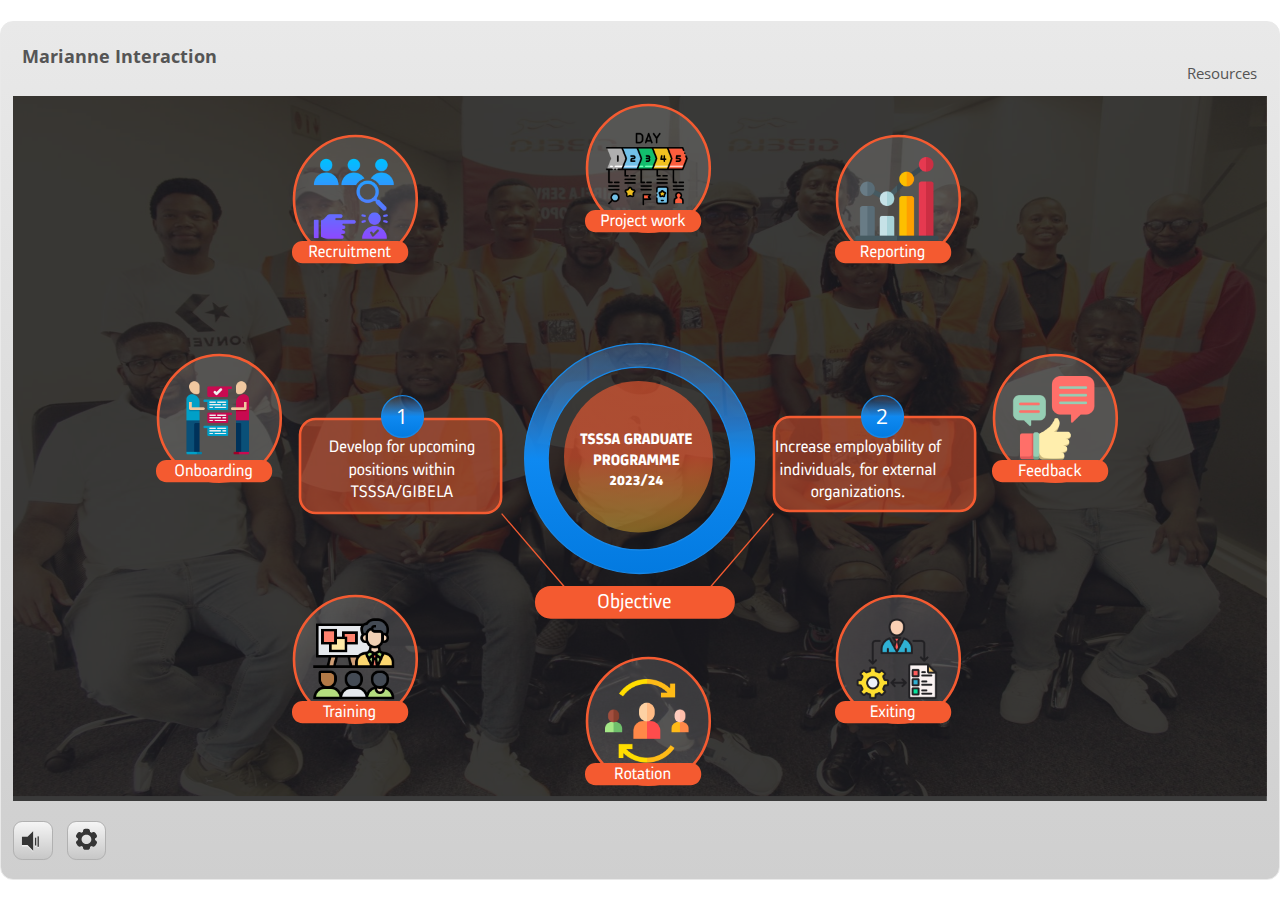
<file: index.html>
﻿<!doctype html>
<html lang="en-US">
<head>
  <meta charset="utf-8">
  <!-- Created using Storyline 3 - http://www.articulate.com  -->
  <!-- version: 3.20.30234.0 -->
  <title>Marianne Interaction</title>
  <meta http-equiv="x-ua-compatible" content="IE=edge"/>
  <meta name="viewport" content="width=device-width,initial-scale=1,user-scalable=no,shrink-to-fit=no,minimal-ui"/>
  <meta name="apple-mobile-web-app-capable" content="yes"/>
  <style>
    html, body { height: 100%; padding: 0; margin: 0 }
    #app { height: 100%; width: 100%; }
  </style>

  <script>
    window.DS = {};
    window.globals = {
      DATA_PATH_BASE: '',
      HAS_FRAME: true,
      HAS_SLIDE: true,

      lmsPresent: false,
      tinCanPresent: false,
      cmi5Present: false,
      aoSupport: false,
      scale: 'show all',
      captureRc: false,
      browserSize: 'optimal',
      bgColor: '#FFFFFF',
      features: '',
      themeName: 'classic',
      preloaderColor: '#FFFFFF',
      suppressAnalytics: false,
      productChannel: 'perpetual',
      publishSource: 'storyline',
      aid: '',
      cid: '6bf23abb-3124-4fa3-b50d-6418bf25091f',
      playerVersion: '3.20.30234.0',
      publishTimestamp: '2024-03-14T12:06:38.4533329Z',
      maxIosVideoElements: 10,
      connectionSettings: { },

      
      parseParams: function(qs) {
        if (window.globals.parsedParams != null) {
          return window.globals.parsedParams;
        }
        qs = (qs || window.location.search.substr(1)).split('+').join(' ');
        var params = {},
            tokens,
            re = /[?&]?([^=]+)=([^&]*)/g;

        while (tokens = re.exec(qs)) {
          params[decodeURIComponent(tokens[1]).trim()] =
            decodeURIComponent(tokens[2]).trim();
        }
        window.globals.parsedParams = params;
        return params;
      }

    };
  </script>
  <script>
    var isIe11 = ('ActiveXObject' in window || window.MSBlobBuilder != null)
      && window.msCrypto != null && !window.ActiveXObject;
    if (isIe11) {
      window.globals.unsupportedBrowser = true;
      document.write(atob('[base64]'));
    }
  </script>
  
  <script>window.THREE = { };</script>
  
</head>
<body style="background: #FFFFFF" class="cs-HTML theme-classic">
  <!-- 360 -->
  <script>!function(){var e,i=/iPhone/i,o=/iPod/i,n=/iPad/i,t=/\biOS-universal(?:.+)Mac\b/i,r=/\bAndroid(?:.+)Mobile\b/i,a=/Android/i,d=/(?:SD4930UR|\bSilk(?:.+)Mobile\b)/i,p=/Silk/i,l=/Windows Phone/i,u=/\bWindows(?:.+)ARM\b/i,b=/BlackBerry/i,s=/BB10/i,c=/Opera Mini/i,f=/\b(CriOS|Chrome)(?:.+)Mobile/i,h=/Mobile(?:.+)Firefox\b/i,v=function(e){return void 0!==e&&"MacIntel"===e.platform&&"number"==typeof e.maxTouchPoints&&e.maxTouchPoints>1&&"undefined"==typeof MSStream};e=function(e){var m={userAgent:"",platform:"",maxTouchPoints:0};e||"undefined"==typeof navigator?"string"==typeof e?m.userAgent=e:e&&e.userAgent&&(m={userAgent:e.userAgent,platform:e.platform,maxTouchPoints:e.maxTouchPoints||0}):m={userAgent:navigator.userAgent,platform:navigator.platform,maxTouchPoints:navigator.maxTouchPoints||0};var g=m.userAgent,y=g.split("[FBAN");void 0!==y[1]&&(g=y[0]),void 0!==(y=g.split("Twitter"))[1]&&(g=y[0]);var A=function(e){return function(i){return i.test(e)}}(g),w={apple:{phone:A(i)&&!A(l),ipod:A(o),tablet:!A(i)&&(A(n)||v(m))&&!A(l),universal:A(t),device:(A(i)||A(o)||A(n)||A(t)||v(m))&&!A(l)},amazon:{phone:A(d),tablet:!A(d)&&A(p),device:A(d)||A(p)},android:{phone:!A(l)&&A(d)||!A(l)&&A(r),tablet:!A(l)&&!A(d)&&!A(r)&&(A(p)||A(a)),device:!A(l)&&(A(d)||A(p)||A(r)||A(a))||A(/\bokhttp\b/i)},windows:{phone:A(l),tablet:A(u),device:A(l)||A(u)},other:{blackberry:A(b),blackberry10:A(s),opera:A(c),firefox:A(h),chrome:A(f),device:A(b)||A(s)||A(c)||A(h)||A(f)},any:!1,phone:!1,tablet:!1};return w.any=w.apple.device||w.android.device||w.windows.device||w.other.device,w.phone=w.apple.phone||w.android.phone||w.windows.phone,w.tablet=w.apple.tablet||w.android.tablet||w.windows.tablet,w}(),"object"==typeof exports&&"undefined"!=typeof module?module.exports=e:"function"==typeof define&&define.amd?define((function(){return e})):this.isMobile=e}();
    window.isMobile.apple.tablet = window.isMobile.apple.tablet ||
      (navigator.platform === 'MacIntel' && navigator.maxTouchPoints > 1);
    window.isMobile.apple.device = window.isMobile.apple.device || window.isMobile.apple.tablet;
    window.isMobile.tablet = window.isMobile.tablet || window.isMobile.apple.tablet;
    window.isMobile.any = window.isMobile.any || window.isMobile.apple.tablet;
  </script>

  <div id="focus-sink" tabindex="-1"></div>

  <div id="preso"></div>
  <script>
    (function() {

      var classTypes = [ 'desktop', 'mobile', 'phone', 'tablet' ];

      var addDeviceClasses = function(prefix, testObj) {
        var curr, i;
        for (i = 0; i < classTypes.length; i++) {
          curr = classTypes[i];
          if (testObj[curr]) {
            document.body.classList.add(prefix + curr);
          }
        }
      };

      var params = window.globals.parseParams(),
          isDevicePreview = params.devicepreview === '1',
          isPhoneOverride = params.deviceType === 'phone' || (isDevicePreview && params.phone == '1'),
          isTabletOverride = (params.deviceType === 'tablet' || isDevicePreview) && !isPhoneOverride,
          isMobileOverride = isPhoneOverride || isTabletOverride;

      var deviceView = {
        desktop: !window.isMobile.any && !isMobileOverride,
        mobile: window.isMobile.any || isMobileOverride,
        phone: isPhoneOverride || (window.isMobile.phone && !isTabletOverride),
        tablet: isTabletOverride || window.isMobile.tablet
      };

      window.globals.deviceView = deviceView;
      window.isMobile.desktop = !window.isMobile.any;
      window.isMobile.mobile = window.isMobile.any;

      addDeviceClasses('view-', deviceView);

    })();
  </script>
  
  <script src='story_content/user.js' type=text/javascript></script>
  <div class="slide-loader"></div>

  <script>
    if (window.globals.deviceView.isMobile) { var doc = document, loader = doc.body.querySelector('.slide-loader'); [ 1, 2, 3 ].forEach(function(n) { var d = doc.createElement('div'); d.style.backgroundColor = window.globals.preloaderColor; d.classList.add('mobile-loader-dot'); d.classList.add('dot' + n); loader.appendChild(d); }); }
  </script>

  <div class="mobile-load-title-overlay" style="display: none">
    <div class="mobile-load-title">Marianne Interaction</div>
  </div>

  <div class="mobile-chrome-warning"></div>

  
<style>
  .warn-connection-dialog {
    display: none;
    background: transparent;
    pointer-events: none;
    position: fixed;
    left: 0;
    top: 0;
    width: 100%;
    height: 100%;
    z-index: 999;
  }

  .warn-connection-content {
    border-radius: 4px;
    background: white;
    border: 1px solid #E7E7E7;
    color: #333333;
    box-shadow: 0 2px 4px rgba(0, 0, 0, 0.25);
    transition: all 150ms ease-out;
    position: absolute;
    white-space: nowrap;
  }

  .view-phone.is-landscape .warn-connection-content {
    left: 23px;
    bottom: 23px;
  }

  .view-tablet.is-landscape .warn-connection-content {
    left: 50%;
    top: 20px;
    transform: translateX(-50%);
  }

  .is-portrait .warn-connection-content {
    transform: translate(-50%, calc(-100% - 15px));
  }

  .warn-connection-content p {
    display: inline-block;
    margin: 0 8px 0 0;
    line-height: 33px;
    font-size: 11px;
  }

  .warn-connection-content svg {
    position: relative;
    vertical-align: middle;
    margin: 0 2px 2px 8px;
  }

  .view-desktop .warn-connection-content {
    left: 1.5em;
    bottom: 1.5em;
  }

  .view-desktop .warn-connection-content p {
    font-size: 1.1em;
  }

  .is-offline .warn-connection-dialog {
    display: block;
  }

  .is-offline .cs-panel * {
    pointer-events: none !important;
  }

  .is-offline .cs-panel {
    pointer-events: all !important;
  }

  .is-offline #nav-controls * {
    pointer-events: none !important;
  }

  .is-offline #nav-controls {
    pointer-events: all !important;
  }
</style>

<div class="warn-connection-dialog">
  <div class="warn-connection-content">
    <svg width="17" height="15" viewBox="0 0 17 15" xmlns="http://www.w3.org/2000/svg">
      <path fill="#8F0000" stroke="white" d="M16.07,12.98 L15.88,12.23 L9.51,1.21 C8.97,0.26,7.6,0.26,7.06,1.21 L0.69,12.23 C0.15,13.16,0.81,14.36,1.91,14.36 H14.65 C15.47,14.36,16.05,13.7,16.07,12.98 Z"/>
      <path fill="white" stroke="white" d="M8.58,5.5 C8.35,5.28,8.5,5.35,8.21,5.32 C8.09,5.35,7.97,5.49,7.96,5.67 C7.97,5.79,7.98,5.92,7.98,6.04 L7.98,6.04 C7.99,6.17,8,6.31,8.01,6.43 L8.01,6.44 C8.03,6.92,8.06,7.41,8.09,7.9 L8.09,7.9 C8.12,8.39,8.14,8.88,8.17,9.37 C8.17,9.39,8.18,9.42,8.2,9.44 C8.23,9.46,8.25,9.47,8.28,9.47 C8.31,9.47,8.34,9.46,8.35,9.44 C8.37,9.43,8.38,9.4,8.39,9.35 L8.39,9.34 C8.39,9.24,8.4,9.15,8.4,9.05 L8.4,9.05 C8.41,8.96,8.41,8.86,8.42,8.75 C8.43,8.44,8.45,8.12,8.47,7.81 L8.47,7.81 C8.49,7.49,8.51,7.18,8.53,6.87 C8.55,6.46,8.56,6.05,8.59,5.64 L8.6,5.62 C8.6,5.57,8.59,5.53,8.58,5.5 L8.21,5.32 Z"/>
      <circle fill="white" stroke="white" cx="8.3" cy="11.35" r="0.3"/>
    </svg>
    <p>You are offline. Trying to reconnect...</p>
  </div>
</div>

<script>
  (function() {
    window.DS.connection = {
      warningShown: false,
      assets: {},
      loadingAssetGroup: false,
      retryDelay: 500
    };

    // @TODO this is POC code and can be cleaned up a bit more if we move forward
    // with the feature



    // The `window.globals.features` variable must be set in `webpack.dev.config` when testing locally - it is not enough
    // to have it in the data - but it must be set there as well.
    var useConnectionMessages = window.AbortController != null &&
      window.location.protocol != 'file:' &&
      window.globals.features.indexOf('ConnectionMessages') != -1;

    window.DS.connection.useConnectionMessages = useConnectionMessages

    var assetCount = 0;
    var checkLoadedId;
    var connectionSettings = window.globals.connectionSettings;

    if (useConnectionMessages && connectionSettings != null) {
      var contentEl = document.querySelector('.warn-connection-content');
      var messageEl = contentEl.querySelector('p')

      if (connectionSettings.useDarkTheme) {
        contentEl.style.borderColor = '#BABBBA';
        contentEl.style.backgroundColor = '#282828';
        contentEl.style.color = '#FFFFFF';
      }

      if (connectionSettings.message != null) {
        messageEl.textContent = window.decodeURIComponent(connectionSettings.message);
      }
    }

    function checkAssetsReady() {
      for (var i in DS.connection.assets) {
        if (!DS.connection.assets[i].success) {
          return false;
        }
      }
      return true;
    }

    function stopAssetGroup() {
      if (!useConnectionMessages) { return; }

      assetCount = 0;

      DS.connection.oldAssetGroup = DS.connection.assets;
      DS.connection.assets = {};
      DS.connection.loadingAssetGroup = false;
      clearInterval(checkLoadedId);
    }

    function startAssetGroup() {
      if (!useConnectionMessages) { return; }
      var ticks = 0;
      clearInterval(checkLoadedId);
      checkLoadedId = setInterval(function() {
        var loaded = 0;
        if (assetCount === 0 && loaded === 0) {
          clearInterval(checkLoadedId);
          return;
        }

        for (var i in DS.connection.assets) {
          if (DS.connection.assets[i].success) {
            loaded++;
          }
        }

        if (assetCount === loaded && checkAssetsReady()) {
          for (var i in DS.connection.assets) {
            if (DS.connection.assets[i].action) {
              DS.connection.assets[i].action();
            }
          }
          hideWarning();
          stopAssetGroup();
        }
      }, 100)
    }

    function requiredAsset(url, action, retry, type) {
      if (!useConnectionMessages) { return; }
      if (DS.connection.assets[url]) { return; }

      DS.connection.assets[url] = {
        success: false, action: action, retry: retry, type: type
      };
      assetCount = Object.keys(DS.connection.assets).length;
      if (!DS.connection.loadingAssetGroup) {
        startAssetGroup();
      }
      DS.connection.loadingAssetGroup = true;
    }

    function assetLoaded(url) {
      if (!useConnectionMessages) { return; }
      if (DS.connection.assets[url]) {
        DS.connection.assets[url].success = true;
      }
    }

    function assetFailed(url) {
      if (!useConnectionMessages) { return; }
      if (!DS.connection.assets[url]) {
        if (/\.js$/.test(url)) {
          setTimeout(function() {
            if (DS.connection.lastSlideLoaded != null) {
              DS.connection.lastSlideLoaded();
            }
          }, DS.connection.retryDelay);
        }
        return;
      }
      if (!DS.connection.warningShown) { showWarning(); }
      if (DS.connection.assets[url].retry) {
        setTimeout(function() {
          if (!DS.connection.assets[url].success) {
            DS.connection.assets[url].retry()
          }
        }, DS.connection.retryDelay);
      }
    }

    function hideWarning() {
      document.body.classList.remove('is-offline');
      DS.connection.warningShown = false;
    }
    DS.connection.hideWarning = hideWarning

    function showWarning(btn) {
      document.body.classList.add('is-offline')
      DS.connection.warningShown = true;
      updateWarningPosition();
    }

    function updateWarningPosition() {
      if (!DS.connection.warningShown) {
        return;
      }

      var isPortrait = document.body.classList.contains('is-portrait');
      var warningEl = document.querySelector('.warn-connection-content');

      if (isPortrait) {
        var slide = document.querySelector('.primary-slide');
        var slideRect = slide.getBoundingClientRect();

        warningEl.style.top = `${slideRect.top}px`
        warningEl.style.left = `${slideRect.left + slideRect.width / 2}px`
      } else {
        warningEl.style.top = null;
        warningEl.style.left = null;
      }

      window.requestAnimationFrame(updateWarningPosition);
    }

    // these will all be noops if the feature flag isn't set in
    // the data and `window.globals.features`
    DS.connection.requiredAsset = requiredAsset;
    DS.connection.assetLoaded = assetLoaded;
    DS.connection.assetFailed = assetFailed;
    DS.connection.stopAssetGroup = stopAssetGroup;
    DS.connection.startAssetGroup = startAssetGroup;
  })();
</script>


  <script>
    
    if (window.autoSpider && window.vInterfaceObject) {
      document.querySelector('.mobile-load-title-overlay').style.display = 'none';
    }
  </script>

  

  <link rel="stylesheet" href="html5/data/css/output.min.css" data-noprefix/>
</body>
<script src="html5/lib/scripts/bootstrapper.min.js"></script>
</html>
</file>
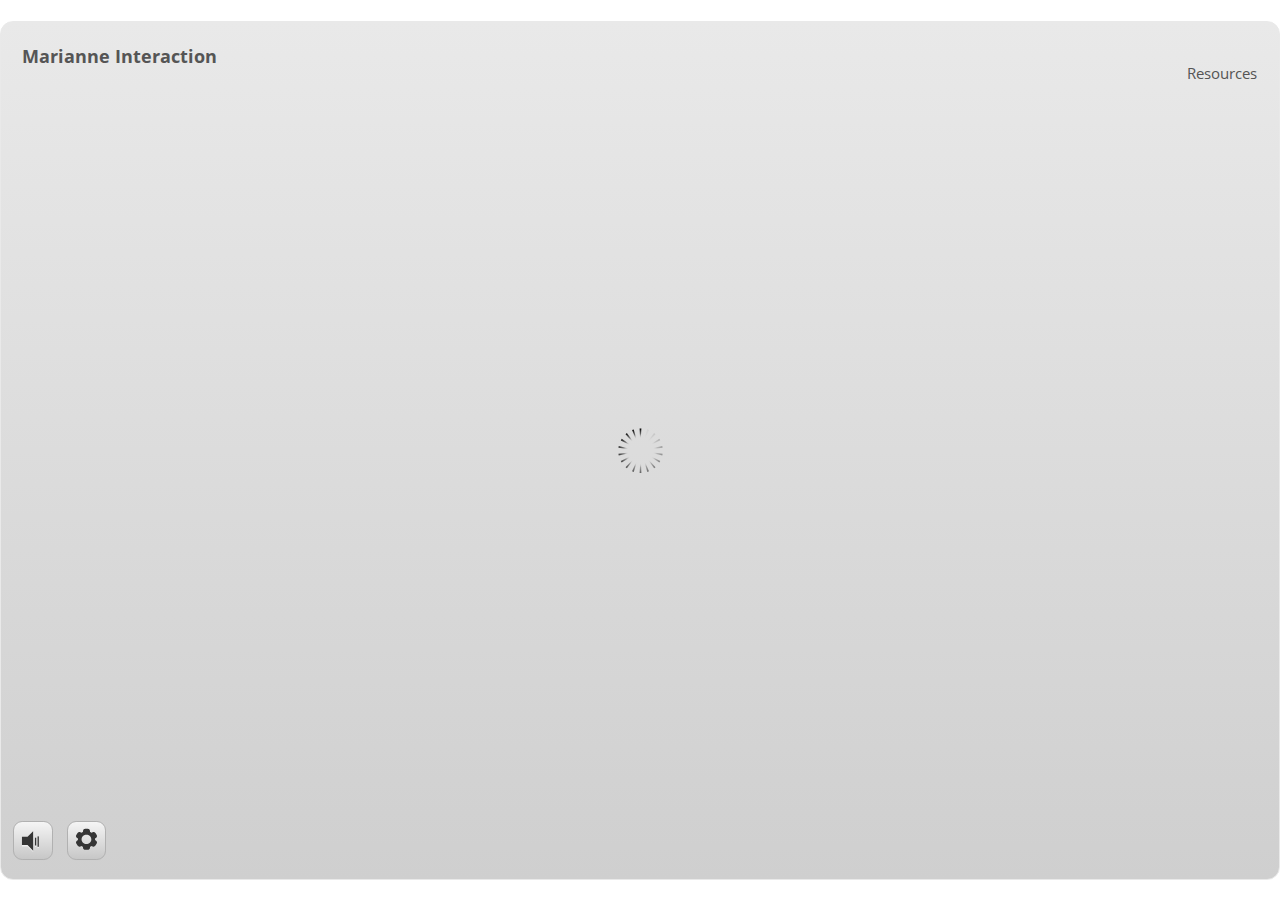
<file: index_lms.html>
<!doctype html>
<html lang="en-US">
<head>
  <meta charset="utf-8">
  <!-- Created using Storyline 3 - http://www.articulate.com  -->
  <!-- version: 3.20.30234.0 -->
  <title>Marianne Interaction</title>
  <meta http-equiv="x-ua-compatible" content="IE=edge"/>
  <meta name="viewport" content="width=device-width,initial-scale=1,user-scalable=no,shrink-to-fit=no,minimal-ui"/>
  <meta name="apple-mobile-web-app-capable" content="yes"/>
  <style>
    html, body { height: 100%; padding: 0; margin: 0 }
    #app { height: 100%; width: 100%; }
  </style>

  <script>
    window.DS = {};
    window.globals = {
      DATA_PATH_BASE: '',
      HAS_FRAME: true,
      HAS_SLIDE: true,

      lmsPresent: true,
      tinCanPresent: false,
      cmi5Present: false,
      aoSupport: false,
      scale: 'show all',
      captureRc: false,
      browserSize: 'optimal',
      bgColor: '#FFFFFF',
      features: '',
      themeName: 'classic',
      preloaderColor: '#FFFFFF',
      suppressAnalytics: false,
      productChannel: 'perpetual',
      publishSource: 'storyline',
      aid: '',
      cid: '6bf23abb-3124-4fa3-b50d-6418bf25091f',
      playerVersion: '3.20.30234.0',
      publishTimestamp: '2024-03-14T12:06:38.6152563Z',
      maxIosVideoElements: 10,
      connectionSettings: { },

      
      parseParams: function(qs) {
        if (window.globals.parsedParams != null) {
          return window.globals.parsedParams;
        }
        qs = (qs || window.location.search.substr(1)).split('+').join(' ');
        var params = {},
            tokens,
            re = /[?&]?([^=]+)=([^&]*)/g;

        while (tokens = re.exec(qs)) {
          params[decodeURIComponent(tokens[1]).trim()] =
            decodeURIComponent(tokens[2]).trim();
        }
        window.globals.parsedParams = params;
        return params;
      }

    };
  </script>
  <script>
    var isIe11 = ('ActiveXObject' in window || window.MSBlobBuilder != null)
      && window.msCrypto != null && !window.ActiveXObject;
    if (isIe11) {
      window.globals.unsupportedBrowser = true;
      document.write(atob('[base64]'));
    }
  </script>
  <script src="lms/scormdriver.js" charset="utf-8"></script>
  <script>window.THREE = { };</script>
  
</head>
<body style="background: #FFFFFF" class="cs-HTML theme-classic">
  <!-- 360 -->
  <script>!function(){var e,i=/iPhone/i,o=/iPod/i,n=/iPad/i,t=/\biOS-universal(?:.+)Mac\b/i,r=/\bAndroid(?:.+)Mobile\b/i,a=/Android/i,d=/(?:SD4930UR|\bSilk(?:.+)Mobile\b)/i,p=/Silk/i,l=/Windows Phone/i,u=/\bWindows(?:.+)ARM\b/i,b=/BlackBerry/i,s=/BB10/i,c=/Opera Mini/i,f=/\b(CriOS|Chrome)(?:.+)Mobile/i,h=/Mobile(?:.+)Firefox\b/i,v=function(e){return void 0!==e&&"MacIntel"===e.platform&&"number"==typeof e.maxTouchPoints&&e.maxTouchPoints>1&&"undefined"==typeof MSStream};e=function(e){var m={userAgent:"",platform:"",maxTouchPoints:0};e||"undefined"==typeof navigator?"string"==typeof e?m.userAgent=e:e&&e.userAgent&&(m={userAgent:e.userAgent,platform:e.platform,maxTouchPoints:e.maxTouchPoints||0}):m={userAgent:navigator.userAgent,platform:navigator.platform,maxTouchPoints:navigator.maxTouchPoints||0};var g=m.userAgent,y=g.split("[FBAN");void 0!==y[1]&&(g=y[0]),void 0!==(y=g.split("Twitter"))[1]&&(g=y[0]);var A=function(e){return function(i){return i.test(e)}}(g),w={apple:{phone:A(i)&&!A(l),ipod:A(o),tablet:!A(i)&&(A(n)||v(m))&&!A(l),universal:A(t),device:(A(i)||A(o)||A(n)||A(t)||v(m))&&!A(l)},amazon:{phone:A(d),tablet:!A(d)&&A(p),device:A(d)||A(p)},android:{phone:!A(l)&&A(d)||!A(l)&&A(r),tablet:!A(l)&&!A(d)&&!A(r)&&(A(p)||A(a)),device:!A(l)&&(A(d)||A(p)||A(r)||A(a))||A(/\bokhttp\b/i)},windows:{phone:A(l),tablet:A(u),device:A(l)||A(u)},other:{blackberry:A(b),blackberry10:A(s),opera:A(c),firefox:A(h),chrome:A(f),device:A(b)||A(s)||A(c)||A(h)||A(f)},any:!1,phone:!1,tablet:!1};return w.any=w.apple.device||w.android.device||w.windows.device||w.other.device,w.phone=w.apple.phone||w.android.phone||w.windows.phone,w.tablet=w.apple.tablet||w.android.tablet||w.windows.tablet,w}(),"object"==typeof exports&&"undefined"!=typeof module?module.exports=e:"function"==typeof define&&define.amd?define((function(){return e})):this.isMobile=e}();
    window.isMobile.apple.tablet = window.isMobile.apple.tablet ||
      (navigator.platform === 'MacIntel' && navigator.maxTouchPoints > 1);
    window.isMobile.apple.device = window.isMobile.apple.device || window.isMobile.apple.tablet;
    window.isMobile.tablet = window.isMobile.tablet || window.isMobile.apple.tablet;
    window.isMobile.any = window.isMobile.any || window.isMobile.apple.tablet;
  </script>

  <div id="focus-sink" tabindex="-1"></div>

  <div id="preso"></div>
  <script>
    (function() {

      var classTypes = [ 'desktop', 'mobile', 'phone', 'tablet' ];

      var addDeviceClasses = function(prefix, testObj) {
        var curr, i;
        for (i = 0; i < classTypes.length; i++) {
          curr = classTypes[i];
          if (testObj[curr]) {
            document.body.classList.add(prefix + curr);
          }
        }
      };

      var params = window.globals.parseParams(),
          isDevicePreview = params.devicepreview === '1',
          isPhoneOverride = params.deviceType === 'phone' || (isDevicePreview && params.phone == '1'),
          isTabletOverride = (params.deviceType === 'tablet' || isDevicePreview) && !isPhoneOverride,
          isMobileOverride = isPhoneOverride || isTabletOverride;

      var deviceView = {
        desktop: !window.isMobile.any && !isMobileOverride,
        mobile: window.isMobile.any || isMobileOverride,
        phone: isPhoneOverride || (window.isMobile.phone && !isTabletOverride),
        tablet: isTabletOverride || window.isMobile.tablet
      };

      window.globals.deviceView = deviceView;
      window.isMobile.desktop = !window.isMobile.any;
      window.isMobile.mobile = window.isMobile.any;

      addDeviceClasses('view-', deviceView);

    })();
  </script>
  
  <script src='story_content/user.js' type=text/javascript></script>
  <div class="slide-loader"></div>

  <script>
    if (window.globals.deviceView.isMobile) { var doc = document, loader = doc.body.querySelector('.slide-loader'); [ 1, 2, 3 ].forEach(function(n) { var d = doc.createElement('div'); d.style.backgroundColor = window.globals.preloaderColor; d.classList.add('mobile-loader-dot'); d.classList.add('dot' + n); loader.appendChild(d); }); }
  </script>

  <div class="mobile-load-title-overlay" style="display: none">
    <div class="mobile-load-title">Marianne Interaction</div>
  </div>

  <div class="mobile-chrome-warning"></div>

  
<style>
  .warn-connection-dialog {
    display: none;
    background: transparent;
    pointer-events: none;
    position: fixed;
    left: 0;
    top: 0;
    width: 100%;
    height: 100%;
    z-index: 999;
  }

  .warn-connection-content {
    border-radius: 4px;
    background: white;
    border: 1px solid #E7E7E7;
    color: #333333;
    box-shadow: 0 2px 4px rgba(0, 0, 0, 0.25);
    transition: all 150ms ease-out;
    position: absolute;
    white-space: nowrap;
  }

  .view-phone.is-landscape .warn-connection-content {
    left: 23px;
    bottom: 23px;
  }

  .view-tablet.is-landscape .warn-connection-content {
    left: 50%;
    top: 20px;
    transform: translateX(-50%);
  }

  .is-portrait .warn-connection-content {
    transform: translate(-50%, calc(-100% - 15px));
  }

  .warn-connection-content p {
    display: inline-block;
    margin: 0 8px 0 0;
    line-height: 33px;
    font-size: 11px;
  }

  .warn-connection-content svg {
    position: relative;
    vertical-align: middle;
    margin: 0 2px 2px 8px;
  }

  .view-desktop .warn-connection-content {
    left: 1.5em;
    bottom: 1.5em;
  }

  .view-desktop .warn-connection-content p {
    font-size: 1.1em;
  }

  .is-offline .warn-connection-dialog {
    display: block;
  }

  .is-offline .cs-panel * {
    pointer-events: none !important;
  }

  .is-offline .cs-panel {
    pointer-events: all !important;
  }

  .is-offline #nav-controls * {
    pointer-events: none !important;
  }

  .is-offline #nav-controls {
    pointer-events: all !important;
  }
</style>

<div class="warn-connection-dialog">
  <div class="warn-connection-content">
    <svg width="17" height="15" viewBox="0 0 17 15" xmlns="http://www.w3.org/2000/svg">
      <path fill="#8F0000" stroke="white" d="M16.07,12.98 L15.88,12.23 L9.51,1.21 C8.97,0.26,7.6,0.26,7.06,1.21 L0.69,12.23 C0.15,13.16,0.81,14.36,1.91,14.36 H14.65 C15.47,14.36,16.05,13.7,16.07,12.98 Z"/>
      <path fill="white" stroke="white" d="M8.58,5.5 C8.35,5.28,8.5,5.35,8.21,5.32 C8.09,5.35,7.97,5.49,7.96,5.67 C7.97,5.79,7.98,5.92,7.98,6.04 L7.98,6.04 C7.99,6.17,8,6.31,8.01,6.43 L8.01,6.44 C8.03,6.92,8.06,7.41,8.09,7.9 L8.09,7.9 C8.12,8.39,8.14,8.88,8.17,9.37 C8.17,9.39,8.18,9.42,8.2,9.44 C8.23,9.46,8.25,9.47,8.28,9.47 C8.31,9.47,8.34,9.46,8.35,9.44 C8.37,9.43,8.38,9.4,8.39,9.35 L8.39,9.34 C8.39,9.24,8.4,9.15,8.4,9.05 L8.4,9.05 C8.41,8.96,8.41,8.86,8.42,8.75 C8.43,8.44,8.45,8.12,8.47,7.81 L8.47,7.81 C8.49,7.49,8.51,7.18,8.53,6.87 C8.55,6.46,8.56,6.05,8.59,5.64 L8.6,5.62 C8.6,5.57,8.59,5.53,8.58,5.5 L8.21,5.32 Z"/>
      <circle fill="white" stroke="white" cx="8.3" cy="11.35" r="0.3"/>
    </svg>
    <p>You are offline. Trying to reconnect...</p>
  </div>
</div>

<script>
  (function() {
    window.DS.connection = {
      warningShown: false,
      assets: {},
      loadingAssetGroup: false,
      retryDelay: 500
    };

    // @TODO this is POC code and can be cleaned up a bit more if we move forward
    // with the feature



    // The `window.globals.features` variable must be set in `webpack.dev.config` when testing locally - it is not enough
    // to have it in the data - but it must be set there as well.
    var useConnectionMessages = window.AbortController != null &&
      window.location.protocol != 'file:' &&
      window.globals.features.indexOf('ConnectionMessages') != -1;

    window.DS.connection.useConnectionMessages = useConnectionMessages

    var assetCount = 0;
    var checkLoadedId;
    var connectionSettings = window.globals.connectionSettings;

    if (useConnectionMessages && connectionSettings != null) {
      var contentEl = document.querySelector('.warn-connection-content');
      var messageEl = contentEl.querySelector('p')

      if (connectionSettings.useDarkTheme) {
        contentEl.style.borderColor = '#BABBBA';
        contentEl.style.backgroundColor = '#282828';
        contentEl.style.color = '#FFFFFF';
      }

      if (connectionSettings.message != null) {
        messageEl.textContent = window.decodeURIComponent(connectionSettings.message);
      }
    }

    function checkAssetsReady() {
      for (var i in DS.connection.assets) {
        if (!DS.connection.assets[i].success) {
          return false;
        }
      }
      return true;
    }

    function stopAssetGroup() {
      if (!useConnectionMessages) { return; }

      assetCount = 0;

      DS.connection.oldAssetGroup = DS.connection.assets;
      DS.connection.assets = {};
      DS.connection.loadingAssetGroup = false;
      clearInterval(checkLoadedId);
    }

    function startAssetGroup() {
      if (!useConnectionMessages) { return; }
      var ticks = 0;
      clearInterval(checkLoadedId);
      checkLoadedId = setInterval(function() {
        var loaded = 0;
        if (assetCount === 0 && loaded === 0) {
          clearInterval(checkLoadedId);
          return;
        }

        for (var i in DS.connection.assets) {
          if (DS.connection.assets[i].success) {
            loaded++;
          }
        }

        if (assetCount === loaded && checkAssetsReady()) {
          for (var i in DS.connection.assets) {
            if (DS.connection.assets[i].action) {
              DS.connection.assets[i].action();
            }
          }
          hideWarning();
          stopAssetGroup();
        }
      }, 100)
    }

    function requiredAsset(url, action, retry, type) {
      if (!useConnectionMessages) { return; }
      if (DS.connection.assets[url]) { return; }

      DS.connection.assets[url] = {
        success: false, action: action, retry: retry, type: type
      };
      assetCount = Object.keys(DS.connection.assets).length;
      if (!DS.connection.loadingAssetGroup) {
        startAssetGroup();
      }
      DS.connection.loadingAssetGroup = true;
    }

    function assetLoaded(url) {
      if (!useConnectionMessages) { return; }
      if (DS.connection.assets[url]) {
        DS.connection.assets[url].success = true;
      }
    }

    function assetFailed(url) {
      if (!useConnectionMessages) { return; }
      if (!DS.connection.assets[url]) {
        if (/\.js$/.test(url)) {
          setTimeout(function() {
            if (DS.connection.lastSlideLoaded != null) {
              DS.connection.lastSlideLoaded();
            }
          }, DS.connection.retryDelay);
        }
        return;
      }
      if (!DS.connection.warningShown) { showWarning(); }
      if (DS.connection.assets[url].retry) {
        setTimeout(function() {
          if (!DS.connection.assets[url].success) {
            DS.connection.assets[url].retry()
          }
        }, DS.connection.retryDelay);
      }
    }

    function hideWarning() {
      document.body.classList.remove('is-offline');
      DS.connection.warningShown = false;
    }
    DS.connection.hideWarning = hideWarning

    function showWarning(btn) {
      document.body.classList.add('is-offline')
      DS.connection.warningShown = true;
      updateWarningPosition();
    }

    function updateWarningPosition() {
      if (!DS.connection.warningShown) {
        return;
      }

      var isPortrait = document.body.classList.contains('is-portrait');
      var warningEl = document.querySelector('.warn-connection-content');

      if (isPortrait) {
        var slide = document.querySelector('.primary-slide');
        var slideRect = slide.getBoundingClientRect();

        warningEl.style.top = `${slideRect.top}px`
        warningEl.style.left = `${slideRect.left + slideRect.width / 2}px`
      } else {
        warningEl.style.top = null;
        warningEl.style.left = null;
      }

      window.requestAnimationFrame(updateWarningPosition);
    }

    // these will all be noops if the feature flag isn't set in
    // the data and `window.globals.features`
    DS.connection.requiredAsset = requiredAsset;
    DS.connection.assetLoaded = assetLoaded;
    DS.connection.assetFailed = assetFailed;
    DS.connection.stopAssetGroup = stopAssetGroup;
    DS.connection.startAssetGroup = startAssetGroup;
  })();
</script>


  <script>
    
    if (window.autoSpider && window.vInterfaceObject) {
      document.querySelector('.mobile-load-title-overlay').style.display = 'none';
    }
  </script>

  

  <link rel="stylesheet" href="html5/data/css/output.min.css" data-noprefix/>
</body>
<script src="html5/lib/scripts/bootstrapper.min.js"></script>
</html>
</file>
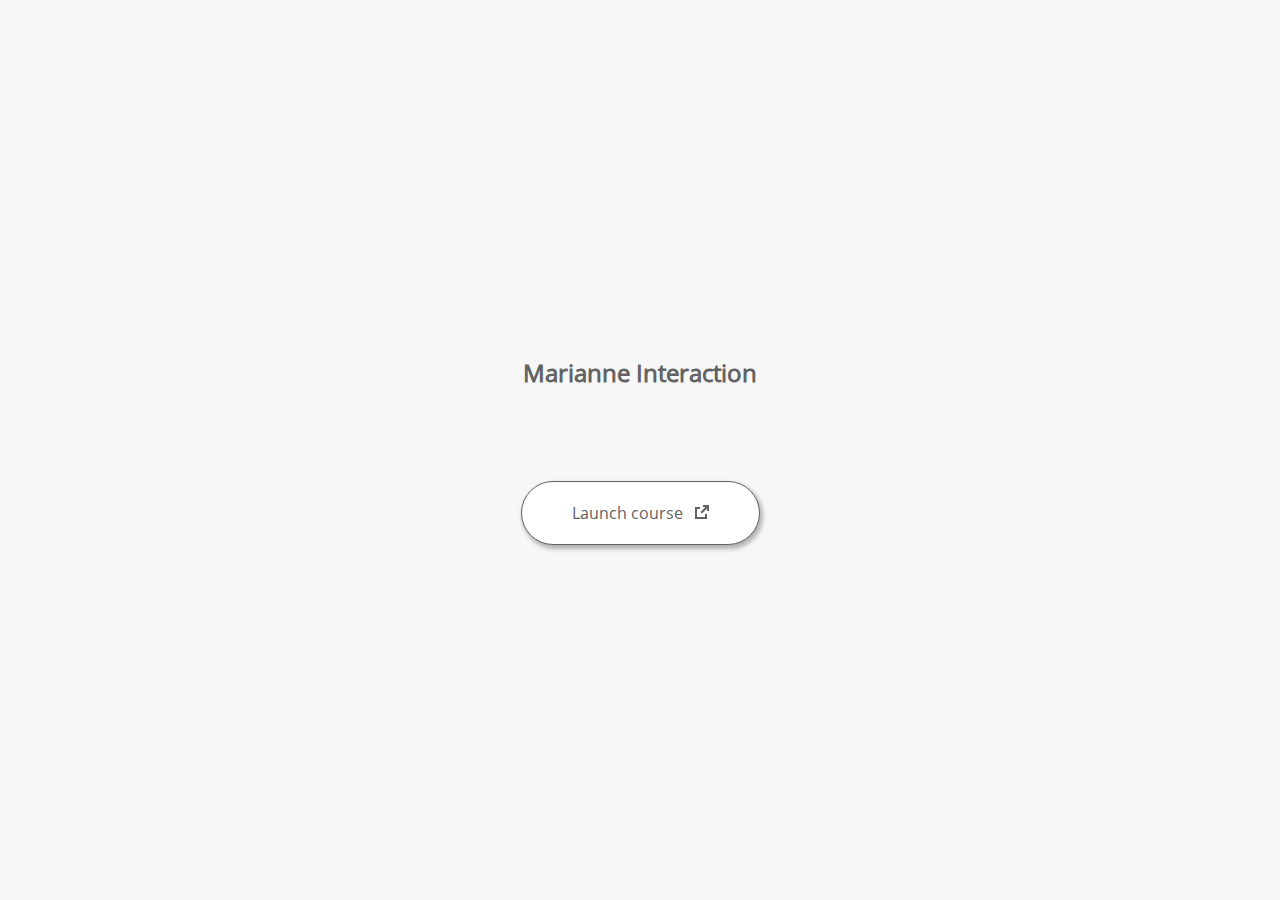
<file: launcher.html>
﻿<html lang="en-US">
	<head>
		<!-- Created using Storyline 3 - http://www.articulate.com  --> 
		<!-- version: 3.20.30234.0 --> 

		<title>Marianne Interaction</title>
    <style>
      @font-face {
        font-family: "Open Sans Full";
        font-style: normal;
        font-weight: 400;
        src: local("Open Sans"),
             local("OpenSans"),
             url(html5/lib/stylesheets/mobile-fonts/open-sans-regular.woff) format("woff")
      }
      body {
        background-color: #F7F7F7;
      }
      h1 {
        color: #636363;
        font-family: "Open Sans Full", Helvetica, sans-serif;
        font-size: 150%;
        margin-bottom: 92px;
        padding-bottom: 0;
      }

      button {
        background-color: #FFF;
        border: 1px solid #636363;
        border-radius: 80px;
        box-shadow: 2px 3px 4px 1px rgba(39, 39, 39, 0.33);
        color: #636363;
        font-family: "Open Sans Full", Helvetica, sans-serif;
        font-size: 100%;
        padding: 20px 50px;
      }
      img {
        height: 15px;
        width: 15px;
        margin-left: 8px;
      }
    </style>
		<script>
			
			/******************************************************************************/
			//
			// NOTE TO DEVELOPERS:
			// The following code should be integrated with your web page in order to open
			// the presentation in a new window.  To launch the presentation immediately, 
			// simply copy the code below into your web page.  To launch the presentation
			// when a button or link is clicked, call LaunchPresentation when the onClick
			// event is triggered.
			//
			/******************************************************************************/		
		
		
			var Safari =  (navigator.appVersion.indexOf("Safari") >= 0);
			
			var g_bChromeless = false;
			var g_bResizeable = false;
			var g_nContentWidth = 980;
			var g_nContentHeight = 658;
			var g_strStartPage = "index_lms.html" + document.location.search;
			var g_strBrowserSize = "optimal";
		
			function LaunchContent()
			{
				var nWidth = screen.availWidth;
				var nHeight = screen.availHeight;

				if (nWidth > g_nContentWidth && nHeight > g_nContentHeight && g_strBrowserSize != "fullscreen")
				{
					nWidth = g_nContentWidth;
					nHeight = g_nContentHeight;
					
					if (!Safari && !g_bChromeless)
					{
						nWidth += 17;
					}
				}

				// Build the options string
				var strOptions = "width=" + nWidth +",height=" + nHeight;
				if (g_bResizeable)
				{
					strOptions += ",resizable=yes"
				}
				else
				{
					strOptions += ",resizable=no"
				}

				if (g_bChromeless)
				{
					strOptions += ", status=0, toolbar=0, location=0, menubar=0, scrollbars=0";
				}
				else
				{
					strOptions += ", status=1, toolbar=1, location=1, menubar=1, scrollbars=1";
				}

				// Launch the URL
				if (Safari)
				{
					var oWnd = window.open("", "_blank", strOptions);
					oWnd.location = g_strStartPage;
				}
				else
				{
					window.open(g_strStartPage , "_blank", strOptions);
				}
			}

			
			
		</script>
		
	</head>
	
	<body onload="setTimeout('LaunchContent()', 100);">
		<center>
			<table width="100%" height="100%" border="0" cellpadding="0" cellspacing="0">
				<tr>
					<td>
						<center>
              <h1 tabIndex="-1">Marianne Interaction</h1>
							<button onclick="LaunchContent()" aria-label="Launch course: opens in new window">Launch course <img src="story_content/external_window.png" style="border-style: none; height: 14px; width: 14px;" tabIndex="-1" aria-hidden="true"/></button>
						</center>
					</td>
				</tr>
			</table>
		</center>
	</body>
</html>
</file>
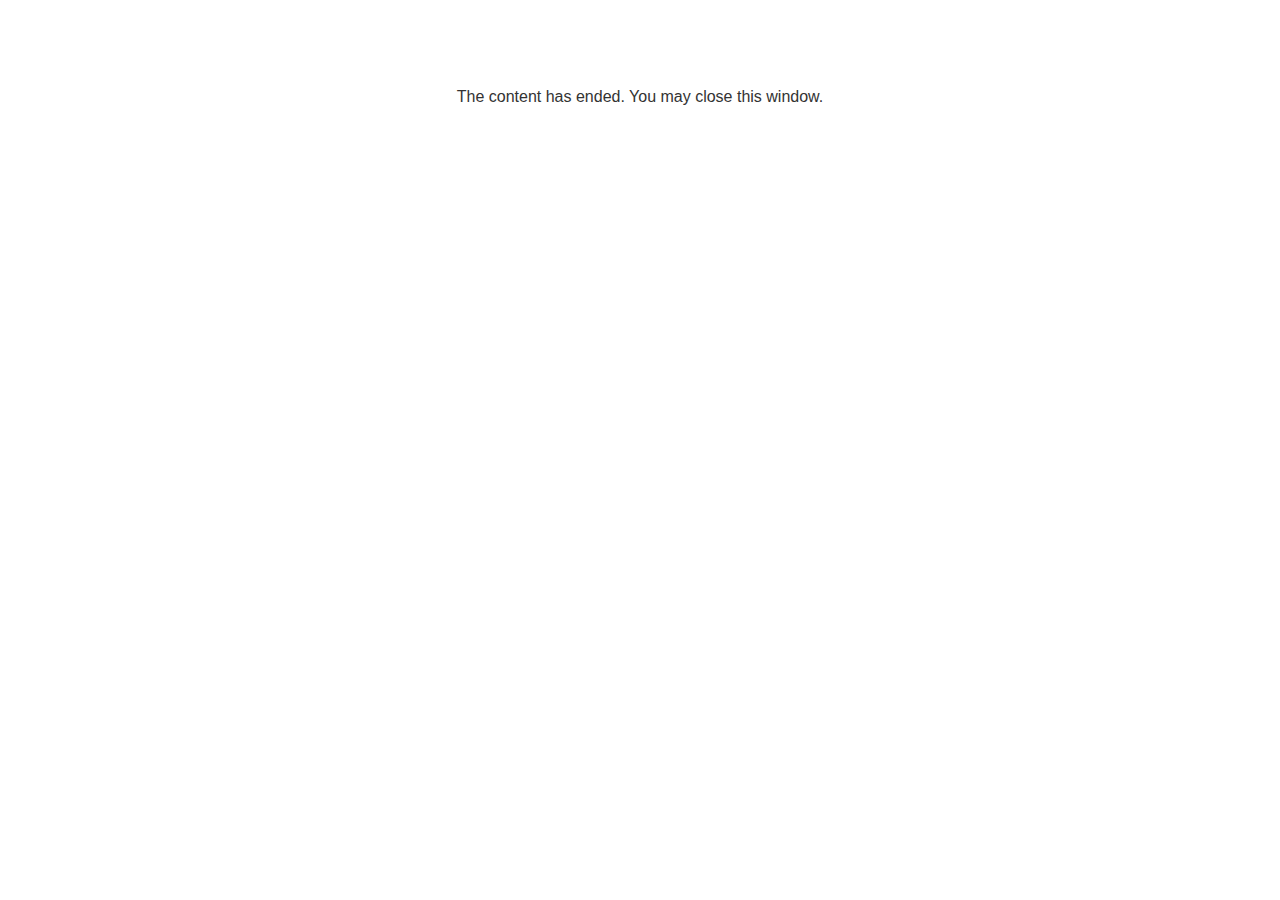
<file: lms/goodbye.html>
<!doctype html>
<html>
<body style="background-color: #ffffff;">

<p role="alert" style="color: #333333;font-family: Open Sans, articulate, tahoma, arial;font-size: medium;text-align: center;">
<br><br><br><br>
The content has ended. You may close this window.
</p>

</body>
</html>
</file>
<file: html5/data/css/output.min.css>
@font-face {
  font-family: 'Open SansBold CharsBold327931E2';
  src: url('[data-uri]');
  font-style: normal;
  font-weight: normal;
}
@font-face {
  font-family: 'Open Sans Charset1_ 68W2A9CA54B';
  src: url('[data-uri]');
  font-style: normal;
  font-weight: normal;
}
@font-face {
  font-family: 'AlstomBold Charset1Bold361AC663';
  src: url('[data-uri]');
  font-style: normal;
  font-weight: normal;
}
@font-face {
  font-family: 'Alstom Charset1_ 5mFt2O3970F2EB';
  src: url('[data-uri]');
  font-style: normal;
  font-weight: normal;
}
@font-face {
  font-family: 'Alstom Charset0_v5lJRok5DE5D017';
  src: url('[data-uri]');
  font-style: normal;
  font-weight: normal;
}
@font-face {
  font-family: 'AlstomBold Charset0BoldF48F23AA';
  src: url('[data-uri]');
  font-style: normal;
  font-weight: normal;
}
@font-face {
  font-family: 'Open Sans Charset0_v9TY33EDE6F2';
  src: url('[data-uri]');
  font-style: normal;
  font-weight: normal;
}
.cs-npnxnanbnsnfns00000100101 .cs-infopanel  {
  box-shadow: 0 1px 0 rgba(184, 184, 184, 1);
  background: rgba(255, 255, 255, 1);
}
.cs-npnxnanbnsnfns00000100101 .cs-infopanel .cs-link {
  color: rgba(124, 34, 128, 1);
}
.cs-npnxnanbnsnfns00000100101 .cs-infopanel .cs-link:hover {
  color: rgba(0, 0, 238, 1);
}
.cs-npnxnanbnsnfns00000100101 .cs-infopanel .cs-name {
  color: rgba(68, 68, 68, 1);
}
.cs-npnxnanbnsnfns00000100101 .cs-infopanel .cs-title {
  color: rgba(153, 153, 153, 1);
}
.cs-npnxnanbnsnfns00000100101 .cs-infopanelpopup  {
  box-shadow: 0 1px 0 rgba(184, 184, 184, 1);
  background: linear-gradient(180deg, rgba(233, 233, 233, 1) 0%, rgba(207, 207, 207, 1) 100%);
}
.cs-npnxnanbnsnfns00000100101 .cs-infopanelpopup .cs-link {
  color: rgba(124, 34, 128, 1);
}
.cs-npnxnanbnsnfns00000100101 .cs-infopanelpopup .cs-link:hover {
  color: rgba(0, 0, 238, 1);
}
.cs-npnxnanbnsnfns00000100101 .cs-infopanelpopup .cs-name {
  color: rgba(68, 68, 68, 1);
}
.cs-npnxnanbnsnfns00000100101 .cs-infopanelpopup .cs-bio {
  color: rgba(153, 153, 153, 1);
}
.cs-npnxnanbnsnfns00000100101 .cs-timer  {
  color: rgba(85, 85, 85, 1);
}
.cs-npnxnanbnsnfns00000100101 .cs-duration stop:first-child {
  stop-color: rgba(0, 215, 255, 1);
}
.cs-npnxnanbnsnfns00000100101 .cs-duration stop:last-child {
  stop-color: rgba(0, 171, 255, 1);
}
.cs-npnxnanbnsnfns00000100101 .cs-elapsed stop:first-child {
  stop-color: rgba(254, 227, 71, 1);
}
.cs-npnxnanbnsnfns00000100101 .cs-elapsed stop:last-child {
  stop-color: rgba(252, 204, 42, 1);
}
.cs-npnxnanbnsnfns00000100101 .cs-timer .cs-pie .cs-innerstroke {
  stroke: rgba(199, 199, 199, 1);
}
.cs-npnxnanbnsnfns00000100101 .cs-timer .cs-pie .cs-innerborder {
  stroke: rgba(255, 255, 255, 1);
}
.cs-npnxnanbnsnfns00000100101 .cs-window  {
  box-shadow: 0 8px 5px rgba(0, 0, 0, 0.2);
  border-color: rgba(234, 234, 234, 1);
  background: rgba(243, 243, 243, 1);
  color: rgba(85, 85, 85, 1);
}
.cs-npnxnanbnsnfns00000100101 .cs-window .cs-diva {
  border-color: rgba(247, 247, 247, 1);
}
.cs-npnxnanbnsnfns00000100101 .cs-window .cs-divb {
  border-color: rgba(211, 211, 211, 1);
}
.cs-npnxnanbnsnfns00000100101 .cs-editor .cs-editor-slide {
  color: rgba(85, 85, 85, 1);
}
.cs-npnxnanbnsnfns00000100101 .cs-editor .cs-editor-html {
  color: rgba(68, 68, 68, 1);
}
.cs-npnxnanbnsnfns00000100101 .cs-editor .cs-editor-button {
  text-shadow: 0 1px 0 rgba(240, 240, 240, 1);
  color: rgba(53, 53, 53, 1);
  border-color: rgba(177, 177, 177, 1);
  background: linear-gradient(180deg, rgba(245, 245, 245, 1) 0%, rgba(199, 199, 199, 1) 100%);
}
.cs-npnxnanbnsnfns00000100101 .cs-editor .cs-editor-button:hover {
  background: linear-gradient(180deg, rgba(242, 242, 242, 1) 0%, rgba(175, 175, 175, 1) 100%);
}
.cs-npnxnanbnsnfns00000100101 .cs-editor .cs-editor-button:active {
  background: linear-gradient(180deg, rgba(199, 199, 199, 1) 0%, rgba(244, 244, 244, 1) 100%);
}
.cs-npnxnanbnsnfns00000100101 .cs-listitem  {
  color: rgba(53, 53, 53, 1);
  border-color: rgba(223, 223, 223, 1);
}
.cs-npnxnanbnsnfns00000100101 .cs-listitem.cs-viewed {
  color: rgba(144, 144, 144, 1);
}
.cs-npnxnanbnsnfns00000100101 .cs-listitem.cs-selected {
  color: rgba(53, 53, 53, 1);
  background: rgba(192, 226, 241, 1);
}
.cs-npnxnanbnsnfns00000100101 .cs-listitem.cs-selected:hover {
  background: rgba(192, 226, 241, 1);
}
.cs-npnxnanbnsnfns00000100101 .cs-listitem.cs-selected.hover {
  background: rgba(192, 226, 241, 1);
}
.cs-npnxnanbnsnfns00000100101 .cs-listitem.cs-selected:focus {
  background: rgba(192, 226, 241, 1);
}
.cs-npnxnanbnsnfns00000100101 .cs-listitem .cs-icon-carrot {
  fill: rgba(53, 53, 53, 1);
}
.cs-npnxnanbnsnfns00000100101 .cs-listitem .cs-icon-carrot .cs-shadow {
  fill: rgba(255, 255, 255, 1);
}
.cs-npnxnanbnsnfns00000100101 .cs-listitem:hover {
  background: rgba(230, 230, 230, 1);
}
.cs-npnxnanbnsnfns00000100101 .cs-listitem.hover {
  background: rgba(230, 230, 230, 1);
}
.cs-npnxnanbnsnfns00000100101 .cs-listitem:focus {
  background: rgba(230, 230, 230, 1);
}
.cs-npnxnanbnsnfns00000100101 .cs-glossary  {
  color: rgba(53, 53, 53, 1);
}
.cs-npnxnanbnsnfns00000100101 .cs-glossary .cs-scrolling-panel {
  background: rgba(231, 231, 231, 1);
}
.cs-npnxnanbnsnfns00000100101 .cs-glossary .cs-term.cs-selected .cs-choice-list-trigger {
  color: rgba(53, 53, 53, 1);
  background: rgba(192, 226, 241, 1);
}
.cs-npnxnanbnsnfns00000100101 .cs-glossary .cs-term.cs-selected .cs-choice-list-trigger:focus {
  color: rgba(53, 53, 53, 1);
  background: rgba(192, 226, 241, 1);
}
.cs-npnxnanbnsnfns00000100101 .cs-glossary .cs-term:hover .cs-choice-list-trigger {
  background: rgba(230, 230, 230, 1);
}
.cs-npnxnanbnsnfns00000100101 .cs-glossary .cs-term.hover .cs-choice-list-trigger {
  background: rgba(230, 230, 230, 1);
}
.cs-npnxnanbnsnfns00000100101 .cs-glossary .cs-term .cs-choice-list-trigger:focus {
  background: rgba(230, 230, 230, 1);
}
.cs-npnxnanbnsnfns00000100101 .cs-glossary .cs-diva {
  border-color: rgba(226, 226, 226, 1);
}
.cs-npnxnanbnsnfns00000100101 .cs-glossary .cs-divb {
  border-color: rgba(226, 226, 226, 1);
}
.cs-npnxnanbnsnfns00000100101 .cs-glossary .cs-divc {
  border-color: rgba(250, 250, 250, 1);
}
.cs-npnxnanbnsnfns00000100101 .cs-glossary .cs-heading {
  color: rgba(68, 68, 68, 1);
}
.cs-npnxnanbnsnfns00000100101 .cs-resource .cs-separator {
  border-color: rgba(224, 224, 224, 1);
}
.cs-npnxnanbnsnfns00000100101 .cs-outline  {
  color: rgba(68, 68, 68, 1);
}
.cs-npnxnanbnsnfns00000100101 .cs-outline .cs-diva {
  border-color: rgba(198, 198, 198, 1);
}
.cs-npnxnanbnsnfns00000100101 .cs-outline .cs-divb {
  border-color: rgba(249, 249, 249, 1);
}
.cs-npnxnanbnsnfns00000100101 .cs-outline .cs-divc {
  border-color: rgba(225, 225, 225, 1);
}
.cs-npnxnanbnsnfns00000100101 .cs-outline .cs-search-filter:hover {
  color: rgba(0, 0, 238, 1);
}
.cs-npnxnanbnsnfns00000100101 .cs-outline .cs-search-filter.hover {
  color: rgba(0, 0, 238, 1);
}
.cs-npnxnanbnsnfns00000100101 .cs-transcript  {
  color: rgba(68, 68, 68, 1);
}
.cs-npnxnanbnsnfns00000100101 .cs-transcript .cs-div {
  border-color: rgba(225, 225, 225, 1);
}
.cs-npnxnanbnsnfns00000100101 .cs-tabs:not(.topmenu-item) {
  color: rgba(85, 85, 85, 1);
}
.cs-npnxnanbnsnfns00000100101 .cs-tabs .cs-inner-button:not(.topmenu-item) {
  text-shadow: 0 1px 0 rgba(240, 240, 240, 1);
}
.cs-npnxnanbnsnfns00000100101 .cs-tabs:hover:not(.topmenu-item) {
  color: rgba(51, 51, 51, 1);
}
.cs-npnxnanbnsnfns00000100101 .cs-tabs.cs-selected {
  background: rgba(243, 243, 243, 1);
  color: rgba(51, 51, 51, 1);
}
.cs-npnxnanbnsnfns00000100101 .cs-seekcontrol  {
  background: linear-gradient(180deg, rgba(245, 245, 245, 1) 0%, rgba(199, 199, 199, 1) 100%);
  border-color: rgba(177, 177, 177, 1);
}
.cs-npnxnanbnsnfns00000100101 .cs-seekcontrol .cs-button:hover .cs-icon {
  fill: rgba(85, 85, 85, 1);
}
.cs-npnxnanbnsnfns00000100101 .cs-seekcontrol .cs-button.hover .cs-icon {
  fill: rgba(85, 85, 85, 1);
}
.cs-npnxnanbnsnfns00000100101 .cs-seekcontrol .cs-button .cs-icon-shadow {
  fill: rgba(240, 240, 240, 1);
}
.cs-npnxnanbnsnfns00000100101 .cs-seekcontrol .cs-button .cs-icon {
  fill: rgba(45, 45, 45, 1);
}
.cs-npnxnanbnsnfns00000100101 .cs-seekcontrol .cs-seek .cs-fill {
  background: rgba(255, 255, 255, 1);
}
.cs-npnxnanbnsnfns00000100101 .cs-seekcontrol .cs-seek {
  background: rgba(231, 231, 231, 1);
  border-color: rgba(184, 184, 184, 1);
}
.cs-npnxnanbnsnfns00000100101 .cs-searchinput .cs-input {
  color: rgba(138, 138, 138, 1);
  border-color: rgba(173, 173, 173, 1);
  background: rgba(223, 223, 223, 1);
}
.cs-npnxnanbnsnfns00000100101 .cs-searchinput .cs-input:focus {
  color: rgba(51, 51, 51, 1);
  background: rgba(250, 250, 250, 1);
}
.cs-npnxnanbnsnfns00000100101 .cs-searchinput .cs-input:hover {
  box-shadow: inset 0 0 1px 0 rgba(107, 248, 255, 1);
}
.cs-npnxnanbnsnfns00000100101 .cs-searchinput .cs-input.hover {
  box-shadow: inset 0 0 1px 0 rgba(107, 248, 255, 1);
}
.cs-npnxnanbnsnfns00000100101 .cs-searchinput .cs-button .cs-icon {
  fill: rgba(138, 138, 138, 1);
}
.cs-npnxnanbnsnfns00000100101 .cs-searchinput .cs-button:hover {
  fill: linear-gradient(180deg, rgba(245, 245, 245, 1) 0%, rgba(199, 199, 199, 1) 100%);
}
.cs-npnxnanbnsnfns00000100101 .cs-searchinput .cs-button.hover {
  fill: linear-gradient(180deg, rgba(245, 245, 245, 1) 0%, rgba(199, 199, 199, 1) 100%);
}
.cs-npnxnanbnsnfns00000100101 .cs-menu  {
  box-shadow: 0 1px 0 rgba(184, 184, 184, 1);
  background: rgba(243, 243, 243, 1);
}
.cs-npnxnanbnsnfns00000100101 .cs-topmenu-item.active .cs-tab {
  background: rgba(243, 243, 243, 1);
}
.cs-npnxnanbnsnfns00000100101 .cs-logo  {
  box-shadow: 0 1px 0 rgba(184, 184, 184, 1);
  background: rgba(255, 255, 255, 1);
}
.cs-npnxnanbnsnfns00000100101 .cs-checkbox  {
  color: rgba(68, 68, 68, 1);
}
.cs-npnxnanbnsnfns00000100101 .cs-checkbox:hover {
  border-color: rgba(107, 248, 255, 1);
}
.cs-npnxnanbnsnfns00000100101 .cs-checkbox.hover {
  border-color: rgba(107, 248, 255, 1);
}
.cs-npnxnanbnsnfns00000100101 .cs-checkbox .cs-box {
  color: rgba(255, 255, 255, 1);
  border-color: rgba(184, 184, 184, 1);
}
.cs-npnxnanbnsnfns00000100101 .cs-checkbox .cs-box:checked::after {
  color: rgba(51, 204, 0, 1);
}
.cs-npnxnanbnsnfns00000100101 .cs-checkbox .cs-box.checked.after {
  color: rgba(51, 204, 0, 1);
}
.cs-npnxnanbnsnfns00000100101 .cs-button  {
  text-shadow: 0 1px 0 rgba(240, 240, 240, 1);
  color: rgba(53, 53, 53, 1);
  border-color: rgba(177, 177, 177, 1);
  background: linear-gradient(180deg, rgba(245, 245, 245, 1) 0%, rgba(199, 199, 199, 1) 100%);
  box-shadow: 0 1px 0 rgba(207, 207, 207, 1);
}
.cs-npnxnanbnsnfns00000100101 .cs-button .cs-icon {
  fill: rgba(53, 53, 53, 1);
}
.cs-npnxnanbnsnfns00000100101 .cs-button .cs-icon-shadow {
  fill: rgba(240, 240, 240, 1);
}
.cs-npnxnanbnsnfns00000100101 .cs-button:hover {
  background: linear-gradient(180deg, rgba(242, 242, 242, 1) 0%, rgba(175, 175, 175, 1) 100%);
}
.cs-npnxnanbnsnfns00000100101 .cs-button.hover {
  background: linear-gradient(180deg, rgba(242, 242, 242, 1) 0%, rgba(175, 175, 175, 1) 100%);
}
.cs-npnxnanbnsnfns00000100101 .cs-button:active {
  background: linear-gradient(180deg, rgba(199, 199, 199, 1) 0%, rgba(244, 244, 244, 1) 100%);
}
.cs-npnxnanbnsnfns00000100101 .cs-button.cs-disabled:hover {
  background: linear-gradient(180deg, rgba(245, 245, 245, 1) 0%, rgba(199, 199, 199, 1) 100%);
}
.cs-npnxnanbnsnfns00000100101 .cs-button.cs-disabled.hover {
  background: linear-gradient(180deg, rgba(245, 245, 245, 1) 0%, rgba(199, 199, 199, 1) 100%);
}
.cs-npnxnanbnsnfns00000100101 .cs-button.cs-disabled:active {
  background: linear-gradient(180deg, rgba(245, 245, 245, 1) 0%, rgba(199, 199, 199, 1) 100%);
}
.cs-npnxnanbnsnfns00000100101 .cs-button.cs-volume:hover {
  background: linear-gradient(180deg, rgba(245, 245, 245, 1) 0%, rgba(199, 199, 199, 1) 100%);
}
.cs-npnxnanbnsnfns00000100101 .cs-button.cs-volume.hover {
  background: linear-gradient(180deg, rgba(245, 245, 245, 1) 0%, rgba(199, 199, 199, 1) 100%);
}
.cs-npnxnanbnsnfns00000100101 .cs-button.cs-volume:active {
  background: linear-gradient(180deg, rgba(245, 245, 245, 1) 0%, rgba(199, 199, 199, 1) 100%);
}
.cs-npnxnanbnsnfns00000100101.cs-base  {
  color: rgba(85, 85, 85, 1);
  border-color: rgba(233, 233, 233, 1);
  background: linear-gradient(180deg, rgba(233, 233, 233, 1) 0%, rgba(207, 207, 207, 1) 100%);
}
.cs-npnxnanbnsnfns00000100101.cs-base .cs-separator .cs-diva {
  background: rgba(211, 211, 211, 1);
}
.cs-npnxnanbnsnfns00000100101.cs-base .cs-separator .cs-divb {
  background: rgba(247, 247, 247, 1);
}
.cs-npnxnanbnsnfns00000100101.cs-base .cs-topmenu-item.active .cs-tab {
  border-color: rgba(211, 211, 211, 1);
}
.cs-npnxnanbnsnfns00000100101.cs-base .cs-topmenu-item.active .cs-panel {
  border-color: rgba(211, 211, 211, 1);
}
.cs-npnxnanbnsnfns00000100101.cs-base .cs-left {
  background: linear-gradient(180deg, rgba(219, 219, 219, 1) 0%, rgba(195, 195, 195, 1) 100%);
}
.cs-npnxnanbnsnfns00000100101.cs-base .cs-area-primary .cs-slide-container {
  background: linear-gradient(180deg, rgba(233, 233, 233, 1) 0%, rgba(207, 207, 207, 1) 100%);
}
.cs-npnxnanbnsnfns00000100101 .cs-volume::-moz-range-thumb {
  border-color: rgba(165, 165, 165, 1);
  box-shadow: inset 0 0 1px 0 rgba(212, 212, 212, 1);
  background: rgba(200, 200, 200, 1);
}
.cs-npnxnanbnsnfns00000100101 .cs-volume::-ms-thumb {
  border-color: rgba(165, 165, 165, 1);
  box-shadow: inset 0 0 1px 0 rgba(212, 212, 212, 1);
  background: rgba(200, 200, 200, 1);
}
.cs-npnxnanbnsnfns00000100101 .cs-volume::-webkit-slider-thumb {
  border-color: rgba(165, 165, 165, 1);
  box-shadow: inset 0 0 1px 0 rgba(212, 212, 212, 1);
  background: rgba(200, 200, 200, 1);
}
.cs-npnxnanbnsnfns00000100101 .cs-volume::-moz-range-track {
  border-color: rgba(242, 242, 242, 1);
  background: linear-gradient(180deg, rgba(188, 188, 188, 1) 0%, rgba(188, 188, 188, 1) 50.196%, rgba(195, 195, 195, 1) 100%);
}
.cs-npnxnanbnsnfns00000100101 .cs-volume::-ms-track {
  border-color: rgba(242, 242, 242, 1);
  background: linear-gradient(180deg, rgba(188, 188, 188, 1) 0%, rgba(188, 188, 188, 1) 50.196%, rgba(195, 195, 195, 1) 100%);
}
.cs-npnxnanbnsnfns00000100101 .cs-volume::-webkit-slider-runnable-track {
  border-color: rgba(242, 242, 242, 1);
  background: linear-gradient(180deg, rgba(188, 188, 188, 1) 0%, rgba(188, 188, 188, 1) 50.196%, rgba(195, 195, 195, 1) 100%);
}
body.show-focus .tab-focus-box {
  border-color: rgba(255, 255, 0, 1);
}
.skipnav {
  border-color: rgba(255, 255, 0, 1);
}
.fn-npnxnanbsnfns00000100101 {
  font-family: 'Open SansD6FFC9F9';
  -webkit-font-variant-ligatures: no-common-ligatures;
  font-variant-ligatures: no-common-ligatures;
}
.fn-pxabnsnfns00000100101 {
  font-family: 'Open SansD6FFC9F9';
  -webkit-font-variant-ligatures: no-common-ligatures;
  font-variant-ligatures: no-common-ligatures;
}
.fn-npxnabnsnfns00000100101 {
  font-family: 'Open SansD6FFC9F9';
  -webkit-font-variant-ligatures: no-common-ligatures;
  font-variant-ligatures: no-common-ligatures;
}
.fn-npnxnanbnsnfns00000100101 {
  font-family: 'Open SansD6FFC9F9';
  -webkit-font-variant-ligatures: no-common-ligatures;
  font-variant-ligatures: no-common-ligatures;
}
.fn-pxabnsnfns00000100100 {
  font-family: 'Open SansD6FFC9F9';
  -webkit-font-variant-ligatures: no-common-ligatures;
  font-variant-ligatures: no-common-ligatures;
}
@font-face {
  font-family: 'Open SansD6FFC9F9';
  src: url('[data-uri]');
  font-style: normal;
  font-weight: bold;
}
@font-face {
  font-family: 'Open SansD6FFC9F9';
  src: url('[data-uri]');
  font-style: normal;
  font-weight: normal;
}
.cs-InvalidPromptSlide .cs-6puJnavMnO7-InvalidPromptSlide-btn0 {
  color: rgba(53, 53, 53, 1);
  border-color: rgba(177, 177, 177, 1);
  background: linear-gradient(180deg, rgba(245, 245, 245, 1) 0%, rgba(199, 199, 199, 1) 100%);
  text-shadow: 0 1px 0 rgba(240, 240, 240, 1);
}
.cs-InvalidPromptSlide .cs-6puJnavMnO7-InvalidPromptSlide-btn0 .cs-html {
  color: rgba(68, 68, 68, 1);
}
.cs-InvalidPromptSlide .cs-6puJnavMnO7-InvalidPromptSlide-btn0 .cs-slide {
  border-color: rgba(85, 85, 85, 1);
}
.cs-InvalidPromptSlide .cs-6puJnavMnO7-InvalidPromptSlide-btn0:hover {
  background: linear-gradient(180deg, rgba(242, 242, 242, 1) 0%, rgba(175, 175, 175, 1) 100%);
}
.cs-InvalidPromptSlide .cs-6puJnavMnO7-InvalidPromptSlide-btn0:active {
  background: linear-gradient(180deg, rgba(199, 199, 199, 1) 0%, rgba(244, 244, 244, 1) 100%);
}
.cs-PrintPromptSlide .cs-6puJnavMnO7-PrintPromptSlide-btn0 {
  color: rgba(53, 53, 53, 1);
  border-color: rgba(177, 177, 177, 1);
  background: linear-gradient(180deg, rgba(245, 245, 245, 1) 0%, rgba(199, 199, 199, 1) 100%);
  text-shadow: 0 1px 0 rgba(240, 240, 240, 1);
}
.cs-PrintPromptSlide .cs-6puJnavMnO7-PrintPromptSlide-btn0 .cs-html {
  color: rgba(68, 68, 68, 1);
}
.cs-PrintPromptSlide .cs-6puJnavMnO7-PrintPromptSlide-btn0 .cs-slide {
  border-color: rgba(85, 85, 85, 1);
}
.cs-PrintPromptSlide .cs-6puJnavMnO7-PrintPromptSlide-btn0:hover {
  background: linear-gradient(180deg, rgba(242, 242, 242, 1) 0%, rgba(175, 175, 175, 1) 100%);
}
.cs-PrintPromptSlide .cs-6puJnavMnO7-PrintPromptSlide-btn0:active {
  background: linear-gradient(180deg, rgba(199, 199, 199, 1) 0%, rgba(244, 244, 244, 1) 100%);
}
.cs-ScrollPromptSlide .cs-6puJnavMnO7-ScrollPromptSlide-btn0 {
  color: rgba(53, 53, 53, 1);
  border-color: rgba(177, 177, 177, 1);
  background: linear-gradient(180deg, rgba(245, 245, 245, 1) 0%, rgba(199, 199, 199, 1) 100%);
  text-shadow: 0 1px 0 rgba(240, 240, 240, 1);
}
.cs-ScrollPromptSlide .cs-6puJnavMnO7-ScrollPromptSlide-btn0 .cs-html {
  color: rgba(68, 68, 68, 1);
}
.cs-ScrollPromptSlide .cs-6puJnavMnO7-ScrollPromptSlide-btn0 .cs-slide {
  border-color: rgba(85, 85, 85, 1);
}
.cs-ScrollPromptSlide .cs-6puJnavMnO7-ScrollPromptSlide-btn0:hover {
  background: linear-gradient(180deg, rgba(242, 242, 242, 1) 0%, rgba(175, 175, 175, 1) 100%);
}
.cs-ScrollPromptSlide .cs-6puJnavMnO7-ScrollPromptSlide-btn0:active {
  background: linear-gradient(180deg, rgba(199, 199, 199, 1) 0%, rgba(244, 244, 244, 1) 100%);
}
.cs-ResumePromptSlide .cs-6puJnavMnO7-ResumePromptSlide-btn0 {
  color: rgba(53, 53, 53, 1);
  border-color: rgba(177, 177, 177, 1);
  background: linear-gradient(180deg, rgba(245, 245, 245, 1) 0%, rgba(199, 199, 199, 1) 100%);
  text-shadow: 0 1px 0 rgba(240, 240, 240, 1);
}
.cs-ResumePromptSlide .cs-6puJnavMnO7-ResumePromptSlide-btn0 .cs-html {
  color: rgba(68, 68, 68, 1);
}
.cs-ResumePromptSlide .cs-6puJnavMnO7-ResumePromptSlide-btn0 .cs-slide {
  border-color: rgba(85, 85, 85, 1);
}
.cs-ResumePromptSlide .cs-6puJnavMnO7-ResumePromptSlide-btn0:hover {
  background: linear-gradient(180deg, rgba(242, 242, 242, 1) 0%, rgba(175, 175, 175, 1) 100%);
}
.cs-ResumePromptSlide .cs-6puJnavMnO7-ResumePromptSlide-btn0:active {
  background: linear-gradient(180deg, rgba(199, 199, 199, 1) 0%, rgba(244, 244, 244, 1) 100%);
}
.cs-ResumePromptSlide .cs-6puJnavMnO7-ResumePromptSlide-btn1 {
  color: rgba(53, 53, 53, 1);
  border-color: rgba(177, 177, 177, 1);
  background: linear-gradient(180deg, rgba(245, 245, 245, 1) 0%, rgba(199, 199, 199, 1) 100%);
  text-shadow: 0 1px 0 rgba(240, 240, 240, 1);
}
.cs-ResumePromptSlide .cs-6puJnavMnO7-ResumePromptSlide-btn1 .cs-html {
  color: rgba(68, 68, 68, 1);
}
.cs-ResumePromptSlide .cs-6puJnavMnO7-ResumePromptSlide-btn1 .cs-slide {
  border-color: rgba(85, 85, 85, 1);
}
.cs-ResumePromptSlide .cs-6puJnavMnO7-ResumePromptSlide-btn1:hover {
  background: linear-gradient(180deg, rgba(242, 242, 242, 1) 0%, rgba(175, 175, 175, 1) 100%);
}
.cs-ResumePromptSlide .cs-6puJnavMnO7-ResumePromptSlide-btn1:active {
  background: linear-gradient(180deg, rgba(199, 199, 199, 1) 0%, rgba(244, 244, 244, 1) 100%);
}
.cs-ExternalInterfaceErrorSlide .cs-buttonOK {
  color: rgba(53, 53, 53, 1);
  border-color: rgba(177, 177, 177, 1);
  background: linear-gradient(180deg, rgba(245, 245, 245, 1) 0%, rgba(199, 199, 199, 1) 100%);
  text-shadow: 0 1px 0 rgba(240, 240, 240, 1);
}
.cs-ExternalInterfaceErrorSlide .cs-buttonOK .cs-html {
  color: rgba(68, 68, 68, 1);
}
.cs-ExternalInterfaceErrorSlide .cs-buttonOK .cs-slide {
  border-color: rgba(85, 85, 85, 1);
}
.cs-ExternalInterfaceErrorSlide .cs-buttonOK:hover {
  background: linear-gradient(180deg, rgba(242, 242, 242, 1) 0%, rgba(175, 175, 175, 1) 100%);
}
.cs-ExternalInterfaceErrorSlide .cs-buttonOK:active {
  background: linear-gradient(180deg, rgba(199, 199, 199, 1) 0%, rgba(244, 244, 244, 1) 100%);
}
</file>
